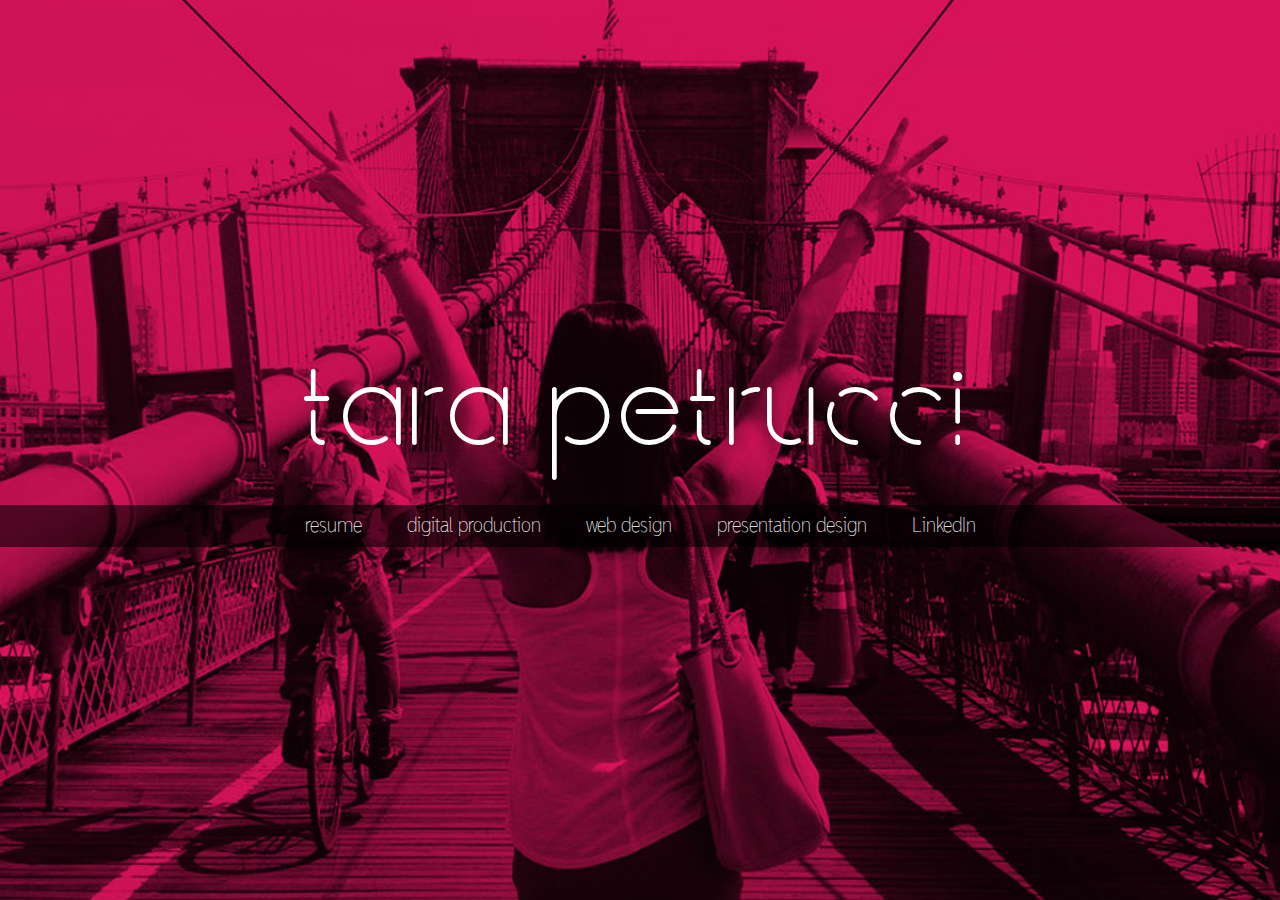
<file: index.html>
<html>
<head>
	<link rel="stylesheet" href="style.css"/>

	<link rel="shortcut icon" href="/assets/img/favicon.png" type="image/png">
	<link rel="icon" href="/assets/img/favicon.png" type="image/png">

	<meta name="viewport" content="initial-scale=1.0, maximum-scale=1.0, user-scalable=no, width=device-width">
	<meta http-equiv="Content-Type" content="text/html; charset=UTF-8" />

	<meta property="og:title" content="Tara Petrucci"/>
	<meta property="og:url" content="http://www.tarapetrucci.com"/>
	<meta name="description" content="Tara Petrucci | Creatively producing mobile advertising.">
	<meta property="og:description" content="Tara Petrucci | Creatively producing mobile advertising."/>
	<meta property="og:type" content="website"/>
	<meta property="og:image" content="http://www.tarapetrucci.com/assets/img/bg.jpg"/>
	<title>Tara Petrucci</title>
</head>

<body>
	<div class="name">tara petrucci</div>
	<div class="contact">
		<span><a target="_blank" href="https://drive.google.com/file/d/0B8n4U2BAsDJJUEZ6dlU1NDR6R3c/view?usp=sharing">resume</a></span>
		<span><a target="_blank" href="https://padsquad.celtra.com/demo#demo">digital production</a></span>
		<span><a target="_blank" href="https://drive.google.com/file/d/0B8n4U2BAsDJJeVlfdTRaQVVEbWM/view?usp=sharing">web design</a></span>
		<span><a target="_blank" href="https://drive.google.com/folderview?id=0B8n4U2BAsDJJVDN2VGxwSmpIZUk&usp=sharing">presentation design</a></span>
		<span><a target="_blank" href="https://www.linkedin.com/in/tarapetrucci">LinkedIn</a></span>
	</div>
</body>
</html>
</file>
<file: style.css>
@font-face {
  font-family: Break;
  src: url(assets/fonts/Break/BreakRegular.ttf);
}

@font-face {
  font-family: Madras;
  src: url(assets/fonts/Madras/MadrasExtraLight.otf);
}

*{
	margin:0px;
	padding:0px;
}

body{
	font-family: 'Oxygen', sans-serif;
	font-size:62.5%;
	background: url('assets/img/bg.jpg') no-repeat top #ffffff;
	background-size: cover;
	background-position: center;

	display: flex;
    flex-direction: column;
    justify-content: center;
	height: 100%;
}

a{
	color: white;
	text-decoration: none;
	transition: color .3s;
	-webkit-transition: color .3s;
}

a:hover{
	color: #D61359;
}

.name{
    color: white;
	font-size: 130px;
	font-family: Break;
	text-align: center;
}

.contact{
	font-family: Madras;
	background-color: rgba(0, 0, 0, 0.58);
	width: 100%;
	font-size: 20px;
	color: white;
	text-align: center;
	margin-top: 20px;
	padding: 10px 0px;
}

.contact span{
	padding: 0px 20px;
}

@media only screen 
  and (min-width: 0px) 
  and (max-width: 580px){
	.name{
		font-size: 50px;
	}
}

@media only screen 
  and (min-width: 581px) 
  and (max-width: 800px){
	.name{
		font-size: 90px;
	}
}

@media only screen 
  and (min-width: 0px) 
  and (max-width: 800px){
	.contact span{
		display: block;
		padding: 5px;
	}
}
</file>
